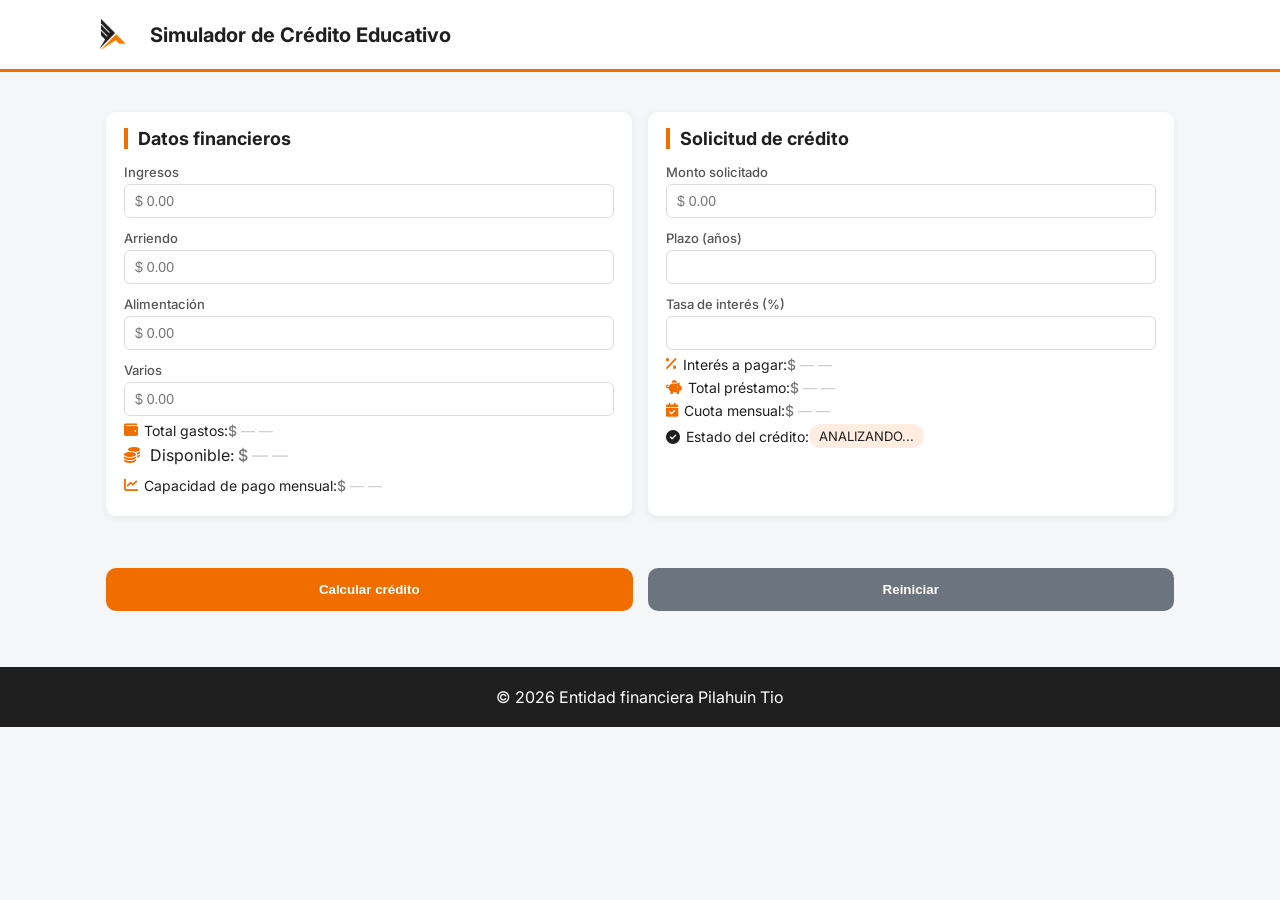
<file: index.html>
<!DOCTYPE html>
<html lang="es">

<head>
    <meta charset="UTF-8" />
    <meta name="viewport" content="width=device-width, initial-scale=1.0" />
    <title>Simulador de Crédito | Pilahuin Tio</title>

    <!-- Tipografía moderna -->
    <link rel="preconnect" href="https://fonts.googleapis.com">
    <link rel="preconnect" href="https://fonts.gstatic.com" crossorigin>
    <link href="https://fonts.googleapis.com/css2?family=Inter:wght@300;400;600;700&display=swap" rel="stylesheet">
    <link rel="stylesheet" href="https://cdnjs.cloudflare.com/ajax/libs/font-awesome/6.5.1/css/all.min.css">


    <link rel="stylesheet" href="simulador.css" />
    <script src="funciones.js"></script>
    <script src="simulador.js"></script>
</head>

<body>

    <!-- HEADER -->
    <header class="header">
        <div class="header-content">
            <img src="image/pilahuinTio.png" alt="Pilahuin Tio" class="logo">
            <h1>Simulador de Crédito Educativo</h1>
        </div>
    </header>

    <!-- CONTENIDO -->
    <main class="container">

        <section class="card">
            <h2>Datos financieros</h2>

            <label for="txtIngresos">Ingresos</label>
            <input type="text" id="txtIngresos" inputmode="decimal" placeholder="$ 0.00">
            <small class="error" id="errIngresos"></small>

            <!-- <label for="txtEgresos">Egresos</label>
            <input type="text" id="txtEgresos" inputmode="decimal" placeholder="$ 0.00">
            <small class="error" id="errEgresos"></small> -->


            <label for="txtArriendo">Arriendo</label>
            <input type="text" id="txtArriendo" inputmode="decimal" placeholder="$ 0.00">

            <label for="txtAlimentacion">Alimentación</label>
            <input type="text" id="txtAlimentacion" inputmode="decimal" placeholder="$ 0.00">

            <label for="txtVarios">Varios</label>
            <input type="text" id="txtVarios" inputmode="decimal" placeholder="$ 0.00">


            <div class="result">

                <p>
                    <i class="fa-solid fa-wallet"></i>
                    Total gastos:
                    <span id="spnTotalGastos"></span>
                </p <p><i class="fa-solid fa-coins"></i> Disponible: <span id="spnDisponible"></span></p>
                <p><i class="fa-solid fa-chart-line"></i> Capacidad de pago mensual:
                    <span id="spnCapacidadPago"></span>
                </p>
            </div>
        </section>

        <section class="card">
            <h2>Solicitud de crédito</h2>
            <label for="txtMonto">Monto solicitado</label>
            <input type="text" id="txtMonto" inputmode="decimal" placeholder="$ 0.00">
            <small class="error" id="errMonto"></small>
            <label for="txtPlazo">Plazo (años)</label>
            <input type="text" id="txtPlazo">
            <small class="error" id="errPlazo"></small>
            <label for="txtTasaInteres">Tasa de interés (%)</label>
            <input type="text" id="txtTasaInteres">
            <small class="error" id="errTasaInteres"></small>
            <div class="result">
                <p><i class="fa-solid fa-percent"></i> Interés a pagar:
                    <span id="spnInteresPagar"></span>
                </p>
                <p><i class="fa-solid fa-piggy-bank"></i> Total préstamo:
                    <span id="spnTotalPrestamo"></span>
                </p>
                <p><i class="fa-solid fa-calendar-check"></i> Cuota mensual:
                    <span id="spnCuotaMensual"></span>
                </p>
                <p class="estado">
                    <i class="fa-solid fa-circle-check"></i>
                    Estado del crédito:
                    <span id="spnEstadoCredito">ANALIZANDO...</span>
                </p>
            </div>
        </section>

        <div class="buttons">
            <button id="btnCalcularCredito" onclick="calcular()">Calcular crédito</button>
            <button id="btnReiniciar" onclick="reiniciar()" class="secondary">Reiniciar</button>
        </div>

    </main>

    <!-- FOOTER -->
    <footer class="footer">
        © 2026 Entidad financiera Pilahuin Tio
    </footer>

</body>

</html>
</file>
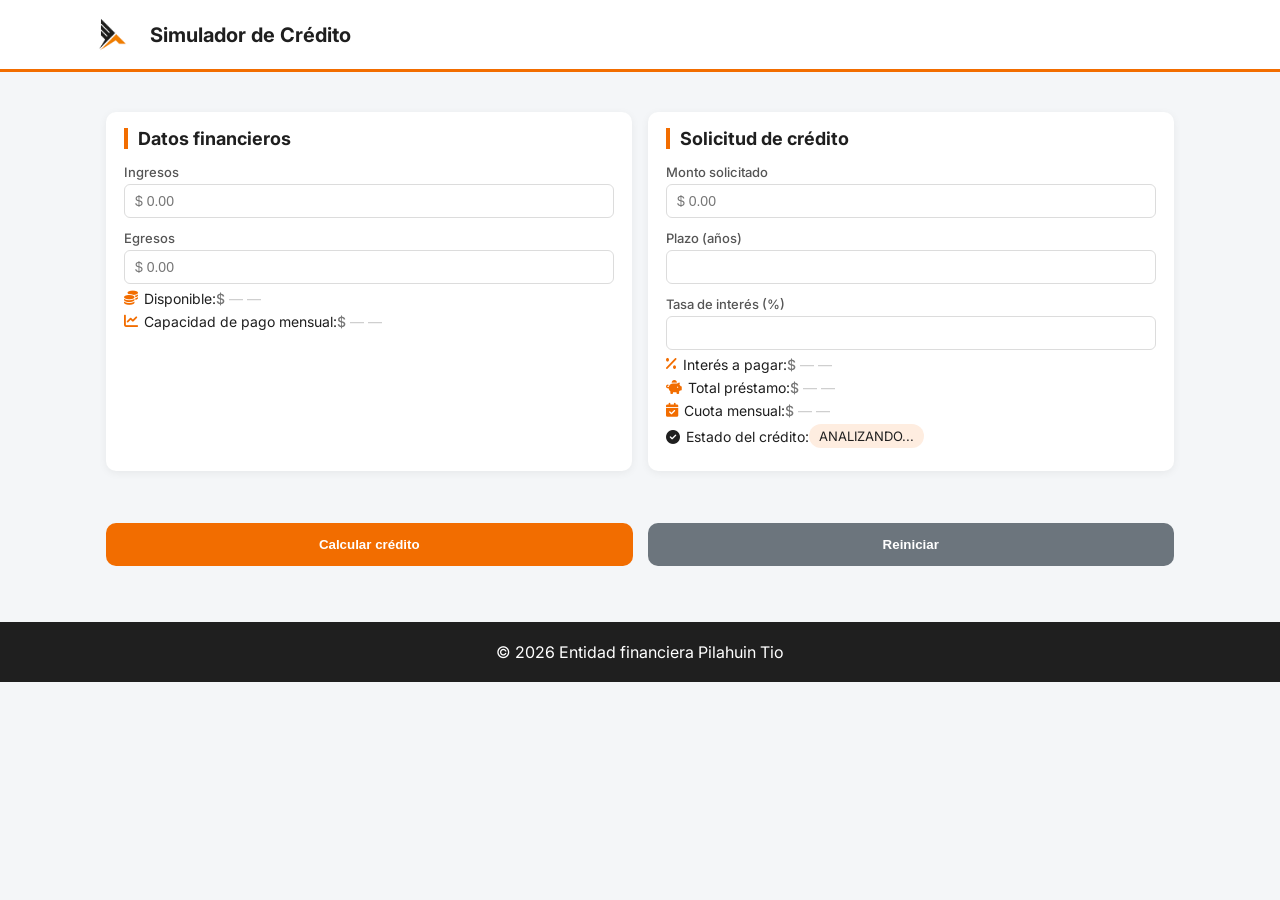
<file: simulador.html>
<!DOCTYPE html>
<html lang="es">

<head>
    <meta charset="UTF-8" />
    <meta name="viewport" content="width=device-width, initial-scale=1.0" />
    <title>Simulador de Crédito | Pilahuin Tio</title>

    <!-- Tipografía moderna -->
    <link rel="preconnect" href="https://fonts.googleapis.com">
    <link rel="preconnect" href="https://fonts.gstatic.com" crossorigin>
    <link href="https://fonts.googleapis.com/css2?family=Inter:wght@300;400;600;700&display=swap" rel="stylesheet">
    <link rel="stylesheet" href="https://cdnjs.cloudflare.com/ajax/libs/font-awesome/6.5.1/css/all.min.css">


    <link rel="stylesheet" href="simulador.css" />
    <script src="funciones.js"></script>
    <script src="simulador.js"></script>
</head>

<body>

    <!-- HEADER -->
    <header class="header">
        <div class="header-content">
            <img src="image/pilahuinTio.png" alt="Pilahuin Tio" class="logo">
            <h1>Simulador de Crédito</h1>
        </div>
    </header>

    <!-- CONTENIDO -->
    <main class="container">

        <section class="card">
            <h2>Datos financieros</h2>

            <label for="txtIngresos">Ingresos</label>
            <input type="text" id="txtIngresos" inputmode="decimal" placeholder="$ 0.00">

            <label for="txtEgresos">Egresos</label>
            <input type="text" id="txtEgresos" inputmode="decimal" placeholder="$ 0.00">

            <div class="result">
                <p><i class="fa-solid fa-coins"></i> Disponible: <span id="spnDisponible"></span></p>
                <p><i class="fa-solid fa-chart-line"></i> Capacidad de pago mensual:
                    <span id="spnCapacidadPago"></span>
                </p>
            </div>
        </section>

        <section class="card">
            <h2>Solicitud de crédito</h2>
            <label for="txtMonto">Monto solicitado</label>
            <input type="text" id="txtMonto" inputmode="decimal" placeholder="$ 0.00">
            <label for="txtPlazo">Plazo (años)</label>
            <input type="text" id="txtPlazo">
            <label for="txtTasaInteres">Tasa de interés (%)</label>
            <input type="text" id="txtTasaInteres">
            <div class="result">
                <p><i class="fa-solid fa-percent"></i> Interés a pagar:
                    <span id="spnInteresPagar"></span>
                </p>
                <p><i class="fa-solid fa-piggy-bank"></i> Total préstamo:
                    <span id="spnTotalPrestamo"></span>
                </p>
                <p><i class="fa-solid fa-calendar-check"></i> Cuota mensual:
                    <span id="spnCuotaMensual"></span>
                </p>
                <p class="estado">
                    <i class="fa-solid fa-circle-check"></i>
                    Estado del crédito:
                    <span id="spnEstadoCredito">ANALIZANDO...</span>
                </p>
            </div>
        </section>

        <div class="buttons">
            <button id="btnCalcularCredito" onclick="calcular()">Calcular crédito</button>
            <button id="btnReiniciar" onclick="reiniciar()" class="secondary">Reiniciar</button>
        </div>

    </main>

    <!-- FOOTER -->
    <footer class="footer">
        © 2026 Entidad financiera Pilahuin Tio
    </footer>

</body>

</html>
</file>
<file: simulador.css>
:root {
    --naranja: #f26d00;
    --oscuro: #1f1f1f;
    --gris: #6c757d;
    --fondo: #f4f6f8;
    --blanco: #ffffff;
    --verde: #2e7d32;
    --rojo: #c62828;
}


* {
    box-sizing: border-box;
}

body {
    margin: 0;
    font-family: 'Inter', sans-serif;
    background-color: var(--fondo);
    color: var(--oscuro);
}

/* HEADER */
.header {
    background-color: var(--blanco);
    border-bottom: 3px solid var(--naranja);
    padding: 12px 20px;
}

.header-content {
    max-width: 1100px;
    margin: auto;
    display: flex;
    align-items: center;
    gap: 15px;
}

.logo {
    height: 45px;
}

.header h1 {
    font-size: 20px;
    margin: 0;
}


/* ===== LAYOUT PRINCIPAL ===== */
.container {
    max-width: 1100px;
    margin: 24px auto;
    padding: 16px;
    display: grid;
    grid-template-columns: 1fr;
    gap: 16px;
}

/* Escritorio: 2 columnas */
@media (min-width: 768px) {
    .container {
        grid-template-columns: 1fr 1fr;
    }


    /* Botones ocupan todo el ancho abajo */
    .buttons {
        grid-column: 1 / -1;
    }
}

/* TARJETAS */
.card {
    background: var(--blanco);
    padding: 20px;
    border-radius: 12px;
    margin-bottom: 20px;
    box-shadow: 0 4px 12px rgba(0, 0, 0, 0.08);
}

.card h2 {
    margin-top: 0;
    border-left: 4px solid var(--naranja);
    padding-left: 10px;
    font-size: 18px;
}

/* FORMULARIOS */
label {
    font-size: 13px;
    font-weight: 500;
    color: #555;
    margin-top: 12px;
    margin-bottom: 4px;
    display: block;
}

input {
    width: 100%;
    padding: 8px 10px;
    /* más compacto */
    border-radius: 6px;
    border: 1px solid #dcdcdc;
    font-size: 14px;
}

input:focus {
    border-color: var(--naranja);
    box-shadow: 0 0 0 2px rgba(242, 109, 0, 0.15);
}

/* RESULTADOS */
.result p {
    display: flex;
    justify-content: left;
    align-items: center;
    margin: 6px 0;
    font-size: 14px;
}

.result span {
    opacity: 0.6;
    transform: translateY(0);
    transition:
        background-color 0.3s ease,
        color 0.3s ease,
        opacity 0.25s ease,
        transform 0.25s ease;
}

/* ESTADOS */

.estado span {
    padding: 4px 10px;
    border-radius: 12px;
    font-size: 13px;
}


.estado-aprobado {
    background-color: #e8f5e9;
    color: var(--verde);
}

.estado-rechazado {
    background-color: #fdecea;
    color: var(--rojo);
}

/* BOTONES */
.buttons {
    display: flex;
    gap: 15px;
    margin-top: 20px;
}

button {
    flex: 1;
    padding: 14px;
    border: none;
    border-radius: 10px;
    font-weight: 700;
    cursor: pointer;
    background-color: var(--naranja);
    color: white;
}

button.secondary {
    background-color: var(--gris);
}

button:hover {
    opacity: 0.9;
}

/* FOOTER */
.footer {
    text-align: center;
    padding: 20px;
    background-color: var(--oscuro);
    color: white;
    margin-top: 40px;
}

/* RESPONSIVE */
@media (max-width: 768px) {
    .buttons {
        flex-direction: column;
    }

    .header h1 {
        font-size: 16px;
    }
}

/* ===== FORMATO MONETARIO VISUAL ===== */
.result span::before {
    content: "$ ";
    font-weight: 500
}

/* ===== EXCEPCIÓN: el estado del crédito NO es monetario ===== */
#spnEstadoCredito::before {
    content: "";
}

input[type="text"] {
    text-align: left;
    font-variant-numeric: tabular-nums;
}

/* ===== ICONOS FINANCIEROS ===== */
i {
    color: var(--naranja);
    margin-right: 6px;
}

/* El icono sigue el color del estado */

.estado {
    margin-top: 10px;
    font-size: 14px;
}


.estado i {
    color: currentColor;
}

.card {
    background: var(--blanco);
    padding: 16px 18px;
    /* menos altura */
    border-radius: 10px;
    margin-bottom: 16px;
    box-shadow: 0 2px 8px rgba(0, 0, 0, 0.06);
    /* más sutil */
}

/* ===== ESTADO INICIAL (ANTES DE CALCULAR) ===== */
.result span:empty::after {
    content: "— —";
    color: #aaa;
    font-weight: 400;
}

/* Cuando el JS inserta contenido */
.result span:not(:empty) {
    opacity: 1;
    transform: translateY(-1px);
    background-color: rgba(242, 109, 0, 0.12);
}

#spnCuotaMensual:not(:empty),
#spnTotalPrestamo:not(:empty) {
    background-color: rgba(242, 109, 0, 0.18);
    border-left: 3px solid var(--naranja);
}

#spnEstadoCredito:empty::after {
    content: "ANALIZANDO…";
    opacity: 0.7;
}

#spnEstadoCredito:not(:empty) {
    animation: estadoPop 0.3s ease;
}

@keyframes estadoPop {
    from {
        transform: scale(0.95);
        opacity: 0.7;
    }

    to {
        transform: scale(1);
        opacity: 1;
    }
}

@media (prefers-color-scheme: dark) {

    .result span:not(:empty) {
        background-color: rgba(255, 255, 255, 0.08);
    }

    #spnCuotaMensual:not(:empty),
    #spnTotalPrestamo:not(:empty) {
        background-color: rgba(242, 109, 0, 0.25);
    }
}

.error {
    color: red;
    font-style: italic;
    font-size: 12px;
    margin-top: 2px;
    display: block;
}
</file>
